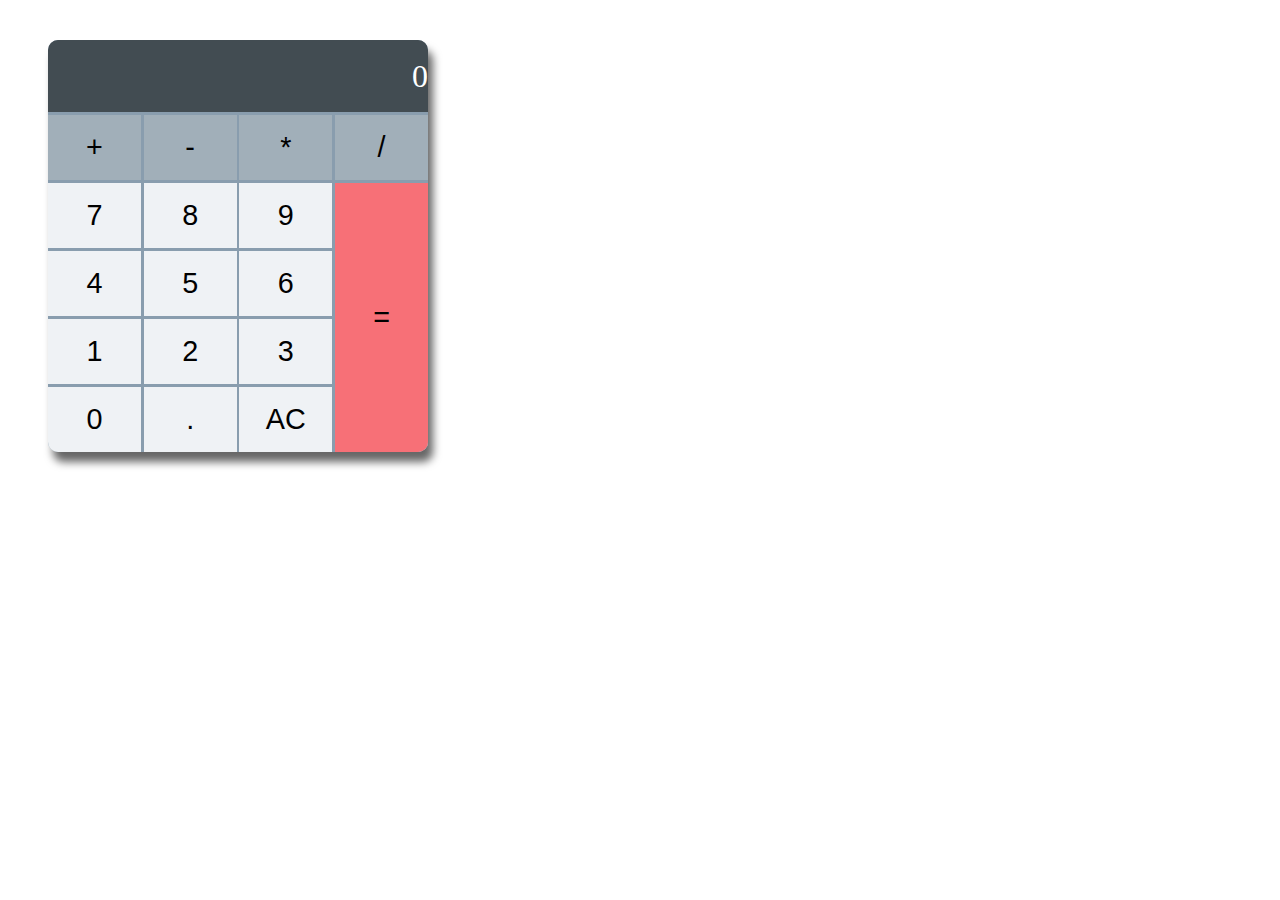
<file: esercizio-4-css/index.html>
<!DOCTYPE html>
<html lang="en">
<head>
    <meta charset="UTF-8">
    <meta http-equiv="X-UA-Compatible" content="IE=edge">
    <meta name="viewport" content="width=device-width, initial-scale=1.0">
    <link rel="stylesheet" href="./css/style.css">
    <title>esercizio 4</title>
</head>
<body>
    <div class="calcolatrice">

		<div class="calcolatrice_items">

		  <div class="calcoltrice_display">0</div>

		  <button class="calcolatrice_button operation">+</button>
		  <button class="calcolatrice_button operation">-</button>
		  <button class="calcolatrice_button operation">*</button>
		  <button class="calcolatrice_button operation">/</button>
		  <button class="calcolatrice_button">7</button>
		  <button class="calcolatrice_button">8</button>
		  <button class="calcolatrice_button">9</button>
		  <button class="calcolatrice_button">4</button>
		  <button class="calcolatrice_button">5</button>
		  <button class="calcolatrice_button">6</button>
		  <button class="calcolatrice_button">1</button>
		  <button class="calcolatrice_button">2</button>
		  <button class="calcolatrice_button">3</button>
		  <button class="calcolatrice_button">0</button>
		  <button class="calcolatrice_button">.</button>
		  <button class="calcolatrice_button">AC</button>
		  
		  <button class="calcolatrice_button operation_result">=</button>

		</div>
	</div>
</body>
</html>
</file>
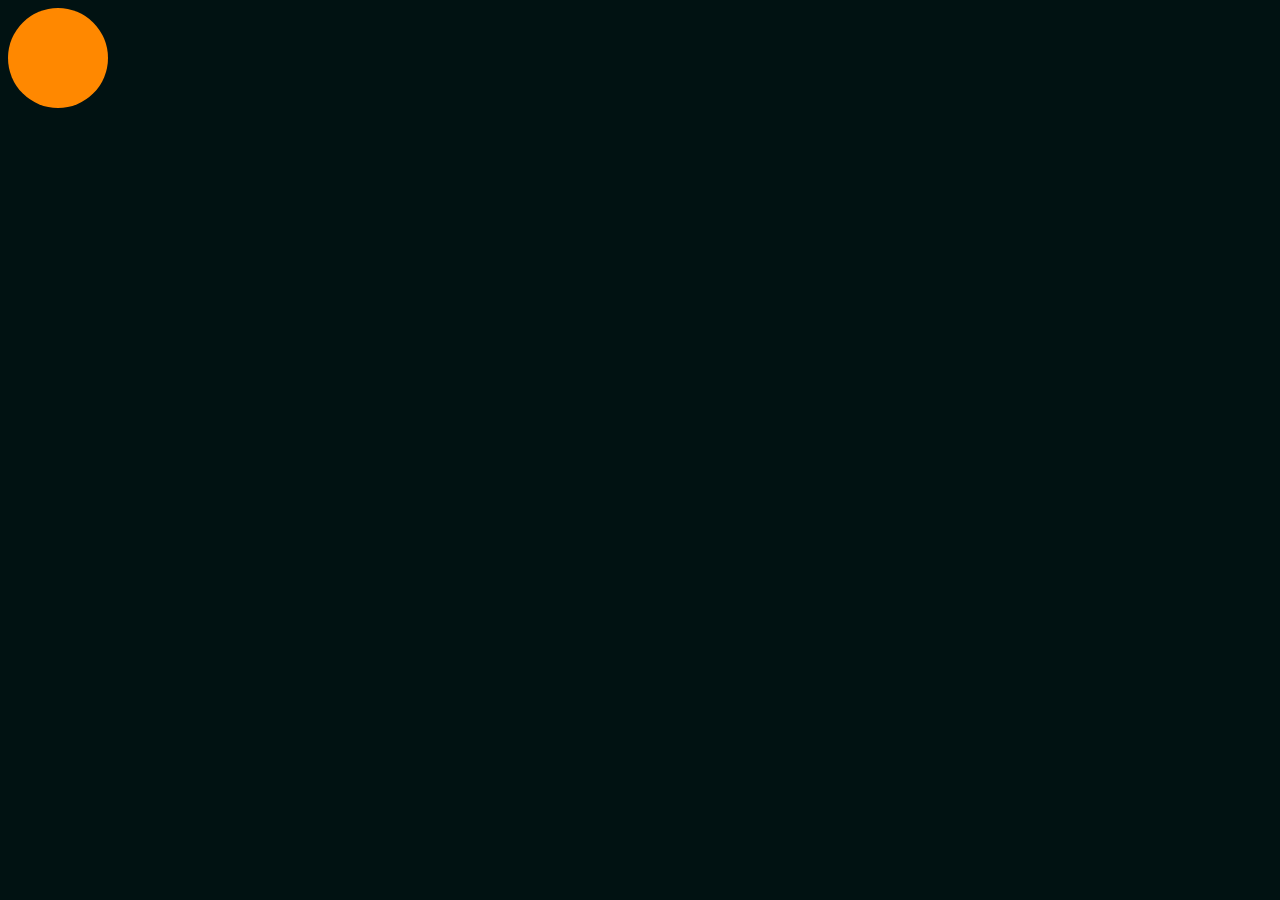
<file: esercizio-1-css/start/index.html>
<!DOCTYPE html>
<html>

<head>
    <meta http-equiv="X-UA-Compatible" content="IE=edge" />
    <meta charset="utf-8" />
    <meta name="viewport" content="width=device-width, initial-scale=1.0, maximum-scale=1.0, user-scalable=no" />
    <title>Lezione HTML</title>
    <link rel="stylesheet" href="./css/style.css" />
</head>

<body>
    <div class="ball"></div>
</body>

</html>
</file>
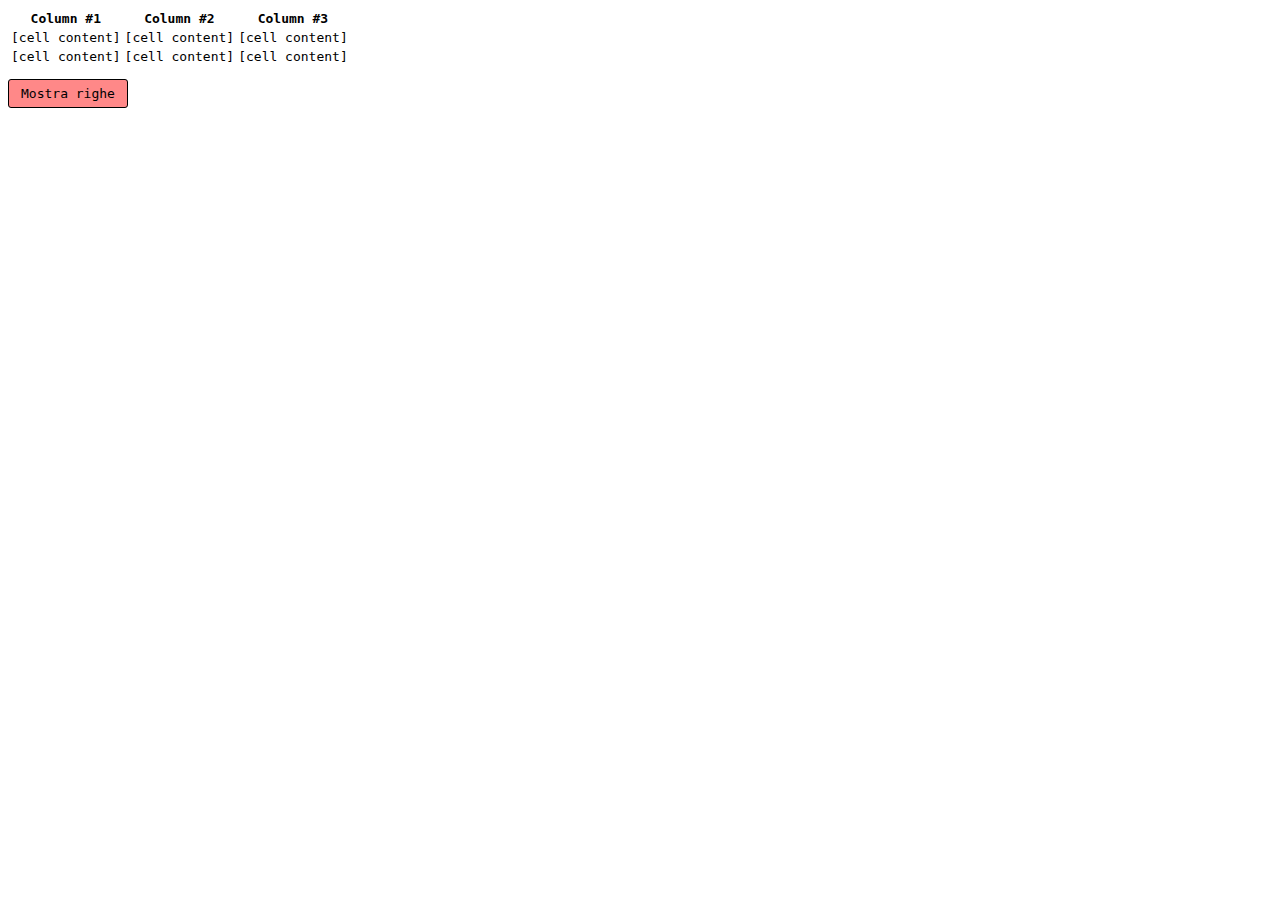
<file: esercizio-2-css/start/index.html>
<!DOCTYPE html>
<html>

<head>
    <meta http-equiv="X-UA-Compatible" content="IE=edge" />
    <meta charset="utf-8" />
    <meta name="viewport" content="width=device-width, initial-scale=1.0, maximum-scale=1.0, user-scalable=no" />
    <title>CSS Esercizio 7</title>
    <link rel="stylesheet" href="./css/style.css" />
</head>
<!-- guardata solution -->
<body>

    <input type="checkbox" id="expand-toggle" />
    <table>
        <thead>
            <tr>
                <th>Column #1</th>
                <th>Column #2</th>
                <th>Column #3</th>
            </tr>
        </thead>
        <tbody>
            <tr class="expandable">
                <td>[more content]</td>
                <td>[more content]</td>
                <td>[more content]</td>
            </tr>
            <tr>
                <td>[cell content]</td>
                <td>[cell content]</td>
                <td>[cell content]</td>
            </tr>
            <tr>
                <td>[cell content]</td>
                <td>[cell content]</td>
                <td>[cell content]</td>
            </tr>
            <tr class="expandable">
                <td>[more content]</td>
                <td>[more content]</td>
                <td>[more content]</td>
            </tr>
            <tr class="expandable">
                <td>[more content]</td>
                <td>[more content]</td>
                <td>[more content]</td>
            </tr>
        </tbody>
    </table>
    <label for="expand-toggle" id="expand-btn"></label>
</body>

</html>
</file>
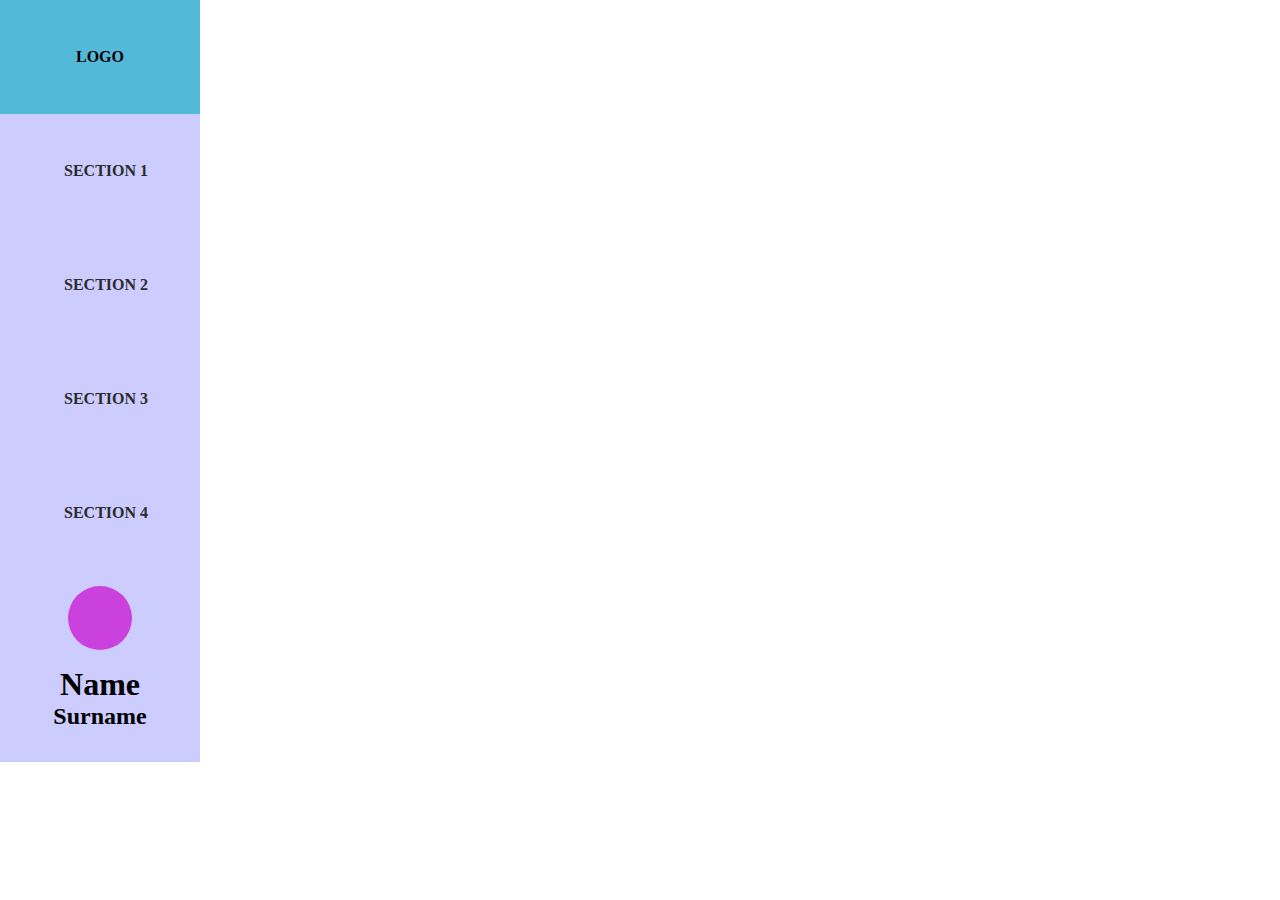
<file: esercizio-3-css/start/index.html>
<!DOCTYPE html>
<html>

<head>
    <meta http-equiv="X-UA-Compatible" content="IE=edge" />
    <meta charset="utf-8" />
    <meta name="viewport" content="width=device-width, initial-scale=1.0, maximum-scale=1.0, user-scalable=no" />
    <link rel="stylesheet" href="./css/style.css">
    <title>Esercizio 3 CSS</title>
</head>

<body>
    <div class="container">
        <aside>
            <div class="placeholder">LOGO</div>
            <ul>
                <li><a href="#">SECTION 1</a></li>
                <li><a href="#">SECTION 2</a></li>
                <li><a href="#">SECTION 3</a></li>
                <li><a href="#">SECTION 4</a></li>
            </ul>
            <div class="avatar">
                <div class="avatar-container"></div>
                <h1>Name</h1>
                <h2>Surname</h2>
            </div>
        </aside>
    </div>
</body>

</html>
</file>
<file: esercizio-4-css/css/style.css>
.calcolatrice {
	margin: 40px;
	border-radius: 12px;
	box-shadow: 5px 10px 8px rgba(0, 0, 0, 0.6);
	border-radius: 10px;
	overflow: auto;
	width: 380px;
}

.calcolatrice_items {
	display: grid;
	grid-template-columns: repeat(4, 1fr);
	grid-gap: .18em;
	background: #899dae;
}

.calcoltrice_display {
	grid-column: 1 / -1;
	background: #424c52;
	color: white;
	font-size: 2rem;
	padding: 1.1rem 0;
	display: flex;
	flex-direction: row-reverse;
	justify-content: space-between;
	width: 100%;
}

.calcolatrice_button {
	background: #eff2f5;
	border: none;
	padding: 1rem 1.25rem;
	font-size: 1.8rem;
}

.calcolatrice_button:active{
	box-shadow: 0px 0px 5px 5px rgba(0, 0, 0, 0.2) inset;
}

.operation {
	background:#a1afb9;
}

.operation_result {
	grid-column: 4 / -1;
	grid-row: 3 / span 4;
	background: #f77077
	;
}
</file>
<file: esercizio-1-css/start/css/style.css>
:root{
    --body-color: #011212;
    --ball-color: #ff8800;
    --ball-width: 100px;
    --ball-height: 100px;
    --ball-size: 100%;
    /* Nella solution questi valori a cosa si riferiscono ? (proprietà non trovata) */
    --x-speed: 5s;
    --y-speed: 7s;
    --transition-speed: 2.2s;
}
body {
    background-color: var(--body-color);
}

.ball {
    width: var(--ball-width);
    height: var(--ball-height);
    background-color: var(--ball-color);
    border-radius: calc(var(--ball-size) / 2);
}
</file>
<file: esercizio-2-css/start/css/style.css>
body {
	font-family: monospace;
}

#expand-toggle {
	display: none;
}
.expandable {
	visibility: collapse;
	background: gray;
	color: white;
}

#expand-btn {
	display: inline-block;
	margin-top: 12px;
	padding: 6px 12px;
	background-color: #ff8888;
	border: 1px solid;
	border-radius: 3px;
	transition: .2s;
} 
#expand-btn::after {
	content: "Mostra righe";
}

 #expand-toggle:checked ~ #expand-btn {
	background-color: #88ff88;
}

#expand-toggle:checked ~ * .expandable {
	visibility: visible;
}

#expand-toggle:checked ~ #expand-btn::after {
	content: "Nascondi righe";
}
</file>
<file: esercizio-3-css/start/css/style.css>
*{
    border: 0;
    margin: 0;
    box-sizing: border-box;
    font-weight: bolder;
}

.container{
    height: 100vh;
    width: 100vw;
}

aside{
    width: 200px;
    height: auto;
    background-color: #ccccff;
    display: flex;
    flex-direction: column;
}

.placeholder{
    background-color: rgba(20, 175, 196, 0.658);
    width: 100%;
    padding: 3rem;
    display: flex;
    justify-content: center;
    align-items: center;
}

aside ul{
    width: 100%;
    display: flex;
    flex-direction: column;
}
aside > ul > li{
    display: block;
    padding: 3rem 1.5rem;
}
aside > ul > li > a{
    text-decoration: none;
    color: #2b2b2b;
}

aside > ul > li > a:hover{
    color: #2b2bb2;
    transition: .3s;
}

.avatar{
    width: 100%;
    display: flex;
    flex-direction: column;
    align-items: center;
    padding-bottom: 2rem;
}

.avatar-container{
    margin: 1rem;
    padding: 2rem;
    border-radius: 50%;
    background-color: rgba(202, 10, 209, 0.712);
}
</file>
